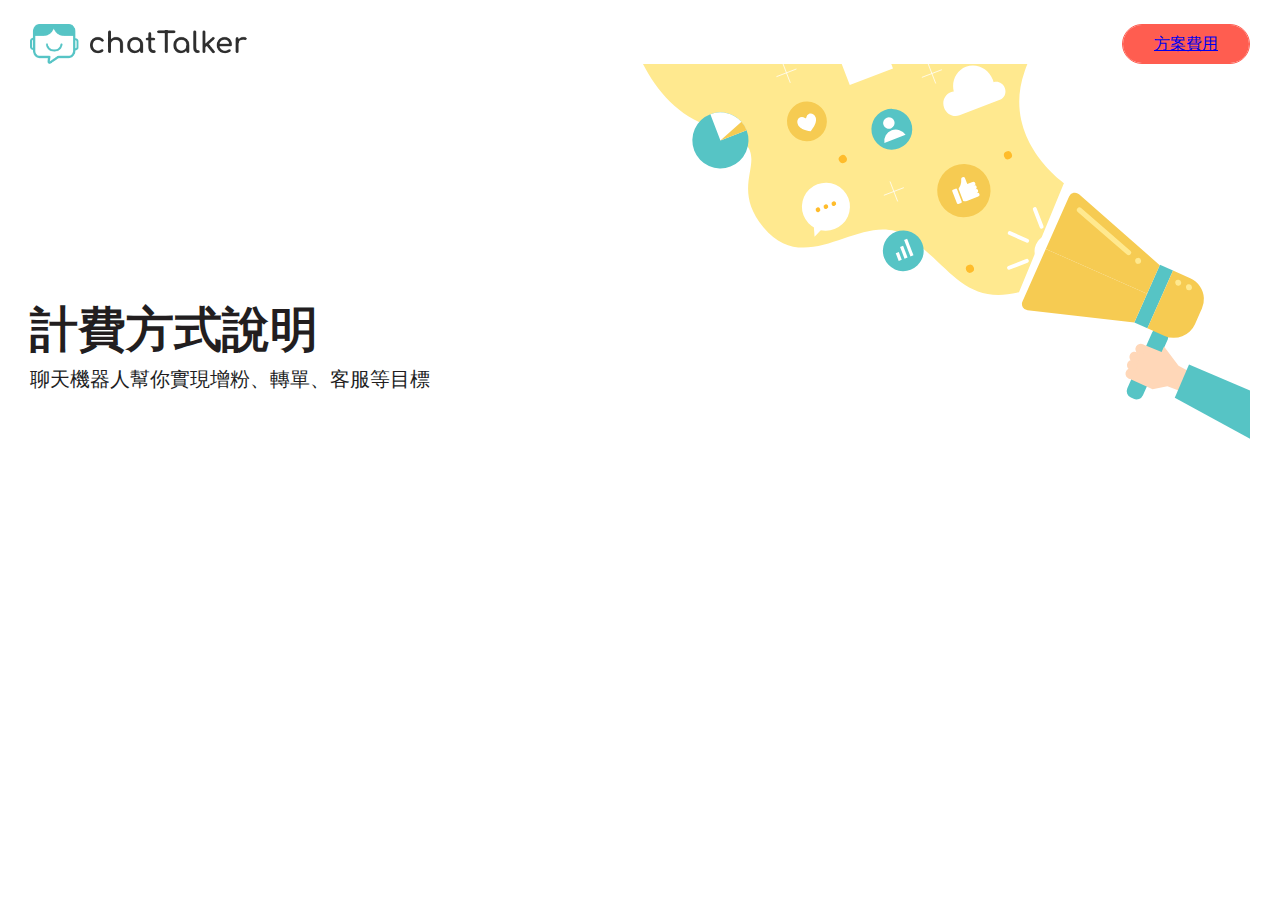
<file: newchatbot page 2.html>
<!DOCTYPE html>
<html lang="en">
<head>
    <meta charset="UTF-8">
    <meta http-equiv="X-UA-Compatible" content="IE=edge">
    <meta name="viewport" content="width=device-width, initial-scale=1.0">
    <title>newChatBot page 2</title>
    <link rel="stylesheet" href="newchatbot page 2.css">
</head>
<body>
    <div class="wrap">
        <div class="halfblueball"></div>
        <div class="smallblueball"></div>
        <div class="header">
            <div class="menu">
                <a class="logo" href="./index.html"><img src="./chatTalker_images/logo.png" alt=""></a>
                <button class="feeRed"><a href="./index.html">方案費用</a></button>
            </div>

            <div class="sloganarea">
                <div class="slogan">
                    <h1 class="instruction">計費方式說明</h1>
                    <p class="realize">聊天機器人幫你實現增粉、轉單、客服等目標</p>
                    <!-- 如果標籤本身已經是區塊元素，就不用包一層div在外面 -->
                </div>
                <div class="shout"><img src="chatTalker_images/banner.svg"alt="大聲公"></div>
            </div>
        </div>
    </div>


</body>
</html>
</file>
<file: newchatbot page 2.css>
/* http://meyerweb.com/eric/tools/css/reset/ 
   v2.0 | 20110126
   License: none (public domain)
*/

html, body, div, span, applet, object, iframe,
h1, h2, h3, h4, h5, h6, p, blockquote, pre,
a, abbr, acronym, address, big, cite, code,
del, dfn, em, img, ins, kbd, q, s, samp,
small, strike, strong, sub, sup, tt, var,
b, u, i, center,
dl, dt, dd, ol, ul, li,
fieldset, form, label, legend,
table, caption, tbody, tfoot, thead, tr, th, td,
article, aside, canvas, details, embed, 
figure, figcaption, footer, header, hgroup, 
menu, nav, output, ruby, section, summary,
time, mark, audio, video {
	margin: 0;
	padding: 0;
	border: 0;
	font-size: 100%;
	font: inherit;
	vertical-align: baseline;
}
/* HTML5 display-role reset for older browsers */
article, aside, details, figcaption, figure, 
footer, header, hgroup, menu, nav, section {
	display: block;
}
body {
	line-height: 1;
}
ol, ul {
	list-style: none;
}
blockquote, q {
	quotes: none;
}
blockquote:before, blockquote:after,
q:before, q:after {
	content: '';
	content: none;
}
table {
	border-collapse: collapse;
	border-spacing: 0;
}

/* RWD reset below*/

img{ max-width: 100%;
    height: auto;
}

*, *::before, *::after{
    box-sizing:border-box
}


/*以下才是我的code!!*/

.wrap{
    margin: 0 auto;
    max-width: 1366px; 
    /*此寫法會把頁面限制住 */
    position:relative

}

.header{
    max-width: 1366px;
    margin:0 auto;
    padding-top: 24px;

  }

.menu{
    display: flex;
    flex-direction: row;
    justify-content: space-between;
    /* margin-top: 24px; */
    /* padding: 24px 140px; */
    padding-left: 30px;
    padding-right: 30px;
}

.logo{
    width: 218px;
    height: 40px;
    display: block;
}


.feeRed{
    width: 128px;
    height: 40px;
    background: #FF5D50 0% 0% no-repeat padding-box;
    border: 1px solid #FF5D50;
    border-radius: 22px;
    opacity: 1;
/* 上面是按鈕樣式，下面是文字樣式 */
    text-align: center;
    font: normal normal normal 16px/24px Noto Sans TC;
    letter-spacing: 0px;
    color: #FFFFFF;
    opacity: 1;
}

.sloganarea{
    margin-bottom: 217px;
    display: flex;
    flex-direction: row;
    justify-content: space-between;
    align-items: center;
    flex-wrap: wrap;
    padding-left: 30px;
    padding-right: 30px;
}

@media(max-width:540px){
    .slogan{
        width: 90%;
    }
}

.whole{
    text-align: left;
    font: normal normal bold 18px/26px Noto Sans TC;
    letter-spacing: 0px;
    color: #56C4C5;
    opacity: 1;
}

.instruction{
    text-align: left;
    font: normal normal bold 48px/70px Noto Sans TC;
    letter-spacing: 0px;
    color: #221E1F;
    opacity: 1;
}

.realize{
    text-align: left;
    font: normal normal normal 20px/29px Noto Sans TC;
    letter-spacing: 0px;
    color: #221E1F;
    opacity: 1;
}

.shout{
    display: block;
    width: 50%;
    height: 560px;
    z-index: 2;
}

@media(max-width:540px){
    .robot{
        width: 90%;
    }
}
</file>
